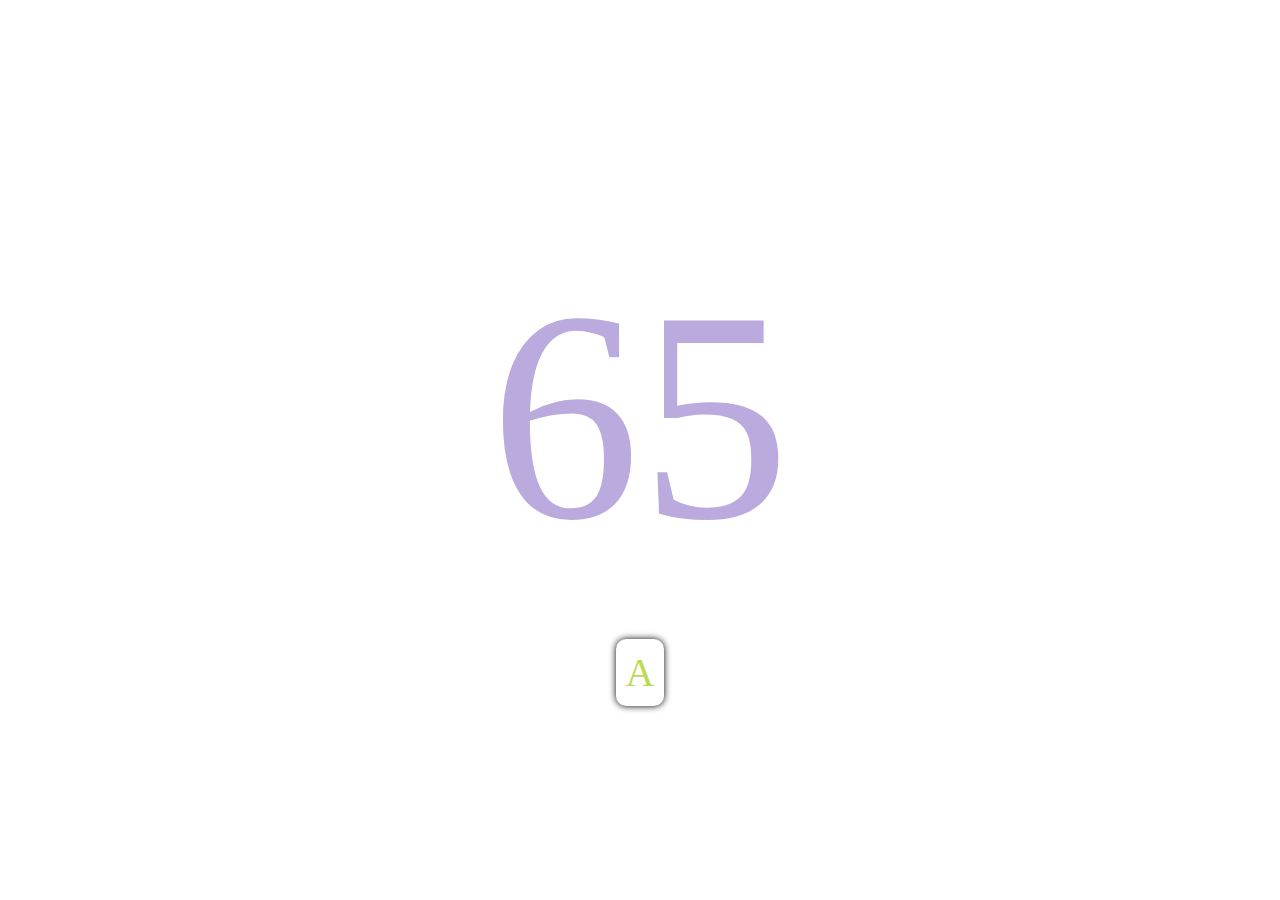
<file: key_code_viewer/index.html>
<!DOCTYPE html>
<html lang="en">
<head>
	<meta charset="UTF-8">
	<meta name="viewport" content="width=device-width, initial-scale=1.0">
	<title>Key Code Viewer</title>
	<link rel="stylesheet" href="style.css">
</head>
<body>
	<main class="main-container">
		<div class="key-code" id="key_code">65</div>
		<div class="key" id="key">a</div>
	</main>

	<script src="script.js"></script>
</body>
</html>
</file>
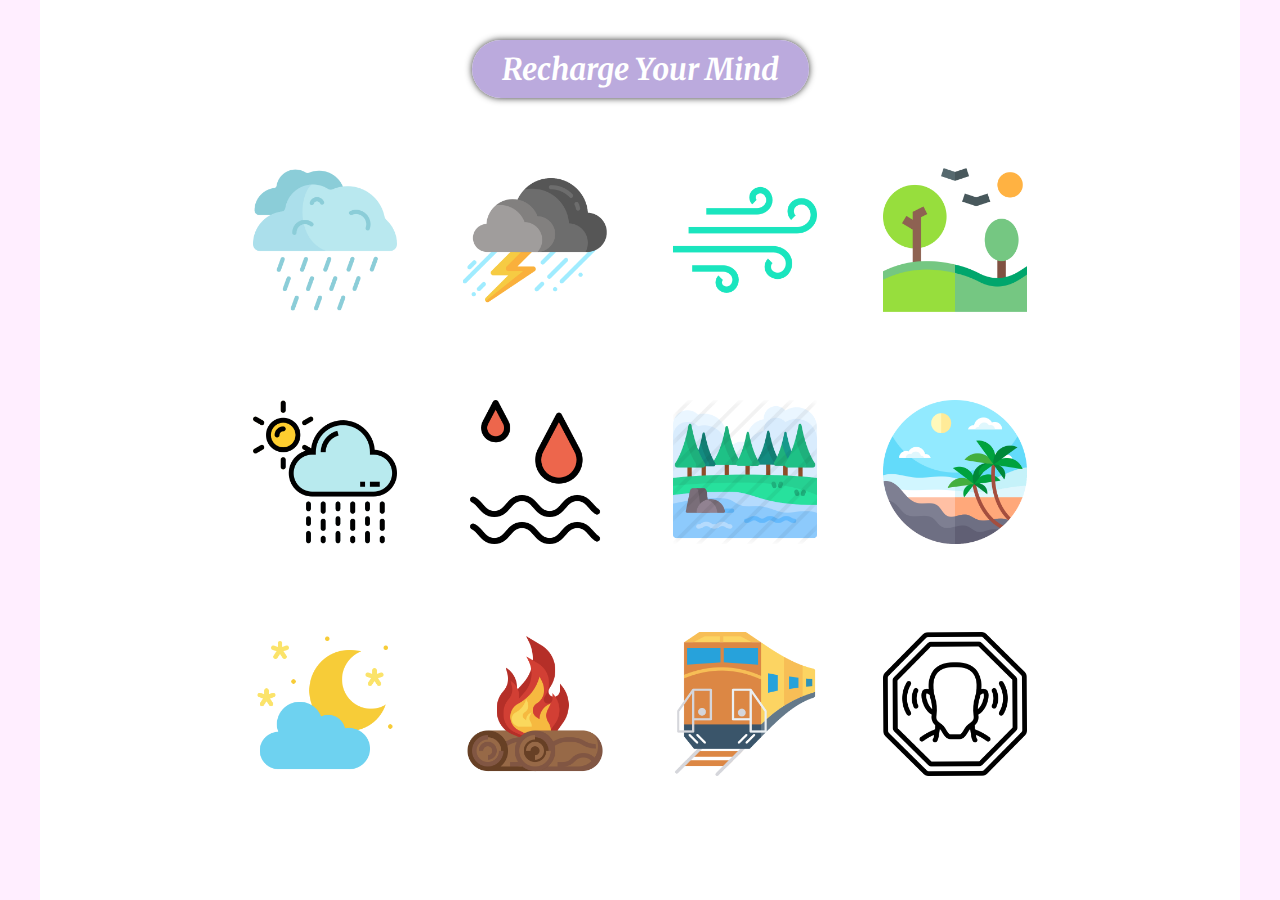
<file: mind_refrasher/index.html>
<!DOCTYPE html>
<html lang="en">
<head>
	<meta charset="UTF-8">
	<meta name="viewport" content="width=device-width, initial-scale=1.0">
	<title>Recharge Your Mind && Refrash Your Branin</title>
	<link rel="stylesheet" href="style.css">
</head>
<body>
	<div class="container-fluid">
		<div class="container">
			<div class="heading-wrap">
				<h2 class="heading animate">Recharge Your Mind</h2>
				<!-- <p class="small">Mixup your favorite sound & refrash your mind</p> -->
			</div>

			<div class="controller-wrap">
				<div class="grid-container">

					<div class="grid-item ss-controller" data-info="Rain Sound">
						<img src="icons/rain.png" alt="rain sound" class="icon" data-name="rain">
						<input type="range" name="volume" class="volume" min="0" max="1" step="0.1" value="1" data-name="rain">
					</div>

					<div class="grid-item ss-controller" data-info="Thunderstorm Sound">
						<img src="icons/thunderstorm.png" alt="thunderstorm sound" class="icon" data-name="thunderstorm">
						<input type="range" name="volume" class="volume" min="0" max="1" step="0.1" value="1" data-name="thunderstorm">
					</div>

					<div class="grid-item ss-controller" data-info="Air Flow Sound">
						<img src="icons/air_flow.png" alt="air flow sound" class="icon" data-name="air_flow">
						<input type="range" name="volume" class="volume" min="0" max="1" step="0.1" value="1" data-name="air_flow">
					</div>

					<div class="grid-item ss-controller" data-info="Bird Sound">
						<img src="icons/bird.png" alt="bird sound" class="icon" data-name="bird">
						<input type="range" name="volume" class="volume" min="0" max="1" step="0.1" value="1" data-name="bird">
					</div>

					<div class="grid-item ss-controller" data-info="Drizzling Sound">
						<img src="icons/drizzling.png" alt="drizzling sound" class="icon" data-name="drizzling">
						<input type="range" name="volume" class="volume" min="0" max="1" step="0.1" value="1" data-name="drizzling">
					</div>

					<div class="grid-item ss-controller" data-info="River Rain Sound">
						<img src="icons/river_rain.png" alt="river rain sound" class="icon" data-name="river_rain">
						<input type="range" name="volume" class="volume" min="0" max="1" step="0.1" value="1" data-name="river_rain">
					</div>

					<div class="grid-item ss-controller" data-info="River Sound">
						<img src="icons/river.png" alt="river sound" class="icon" data-name="river">
						<input type="range" name="volume" class="volume" min="0" max="1" step="0.1" value="1" data-name="river">
					</div>

					<div class="grid-item ss-controller" data-info="See Beach Sound">
						<img src="icons/see_beach.png" alt="see beach sound" class="icon" data-name="see_beach">
						<input type="range" name="volume" class="volume" min="0" max="1" step="0.1" value="1" data-name="see_beach">
					</div>

					<div class="grid-item ss-controller" data-info="Night Sound">
						<img src="icons/night.png" alt="night sound" class="icon" data-name="night">
						<input type="range" name="volume" class="volume" min="0" max="1" step="0.1" value="1" data-name="night">
					</div>

					<div class="grid-item ss-controller" data-info="Fire Burn Sound">
						<img src="icons/fire_burn.png" alt="fire burn sound" class="icon" data-name="fire_burn">
						<input type="range" name="volume" class="volume" min="0" max="1" step="0.1" value="1" data-name="fire_burn">
					</div>

					<div class="grid-item ss-controller" data-info="Train Sound">
						<img src="icons/train.png" alt="train sound" class="icon" data-name="train">
						<input type="range" name="volume" class="volume" min="0" max="1" step="0.1" value="1" data-name="train">
					</div>

					<div class="grid-item ss-controller" data-info="Noise Sound">
						<img src="icons/noise.png" alt="noise sound" class="icon" data-name="noise">
						<input type="range" name="volume" class="volume" min="0" max="1" step="0.1" value="1" data-name="noise">
					</div>

					</div>
				</div>
			</div>
		</div>
	</div>

	<!-- I'm keeping all media file here -->
	<div class="media-container">
		<audio src="media/rain.mp3" data-name="rain" class="d-none"></audio>
		<audio src="media/thunderstorm.mp3" data-name="thunderstorm" class="d-none"></audio>
		<audio src="media/air_flow.mp3" data-name="air_flow" class="d-none"></audio>
		<audio src="media/bird.mp3" data-name="bird" class="d-none"></audio>
		<audio src="media/drizzling.mp3" data-name="drizzling" class="d-none"></audio>
		<audio src="media/river_rain.mp3" data-name="river_rain" class="d-none"></audio>
		<audio src="media/river.mp3" data-name="river" class="d-none"></audio>
		<audio src="media/see_beach.mp3" data-name="see_beach" class="d-none"></audio>
		<audio src="media/night.mp3" data-name="night" class="d-none"></audio>
		<audio src="media/fire_burn.mp3" data-name="fire_burn" class="d-none"></audio>
		<audio src="media/train.mp3" data-name="train" class="d-none"></audio>
		<audio src="media/noise.mp3" data-name="noise" class="d-none"></audio>
	</div>

	<div class="tooltip-bg">
		<p></p>
		<span class="arrow"></span>
	</div>

	<script src="script.js"></script>
</body>
</html>
</file>
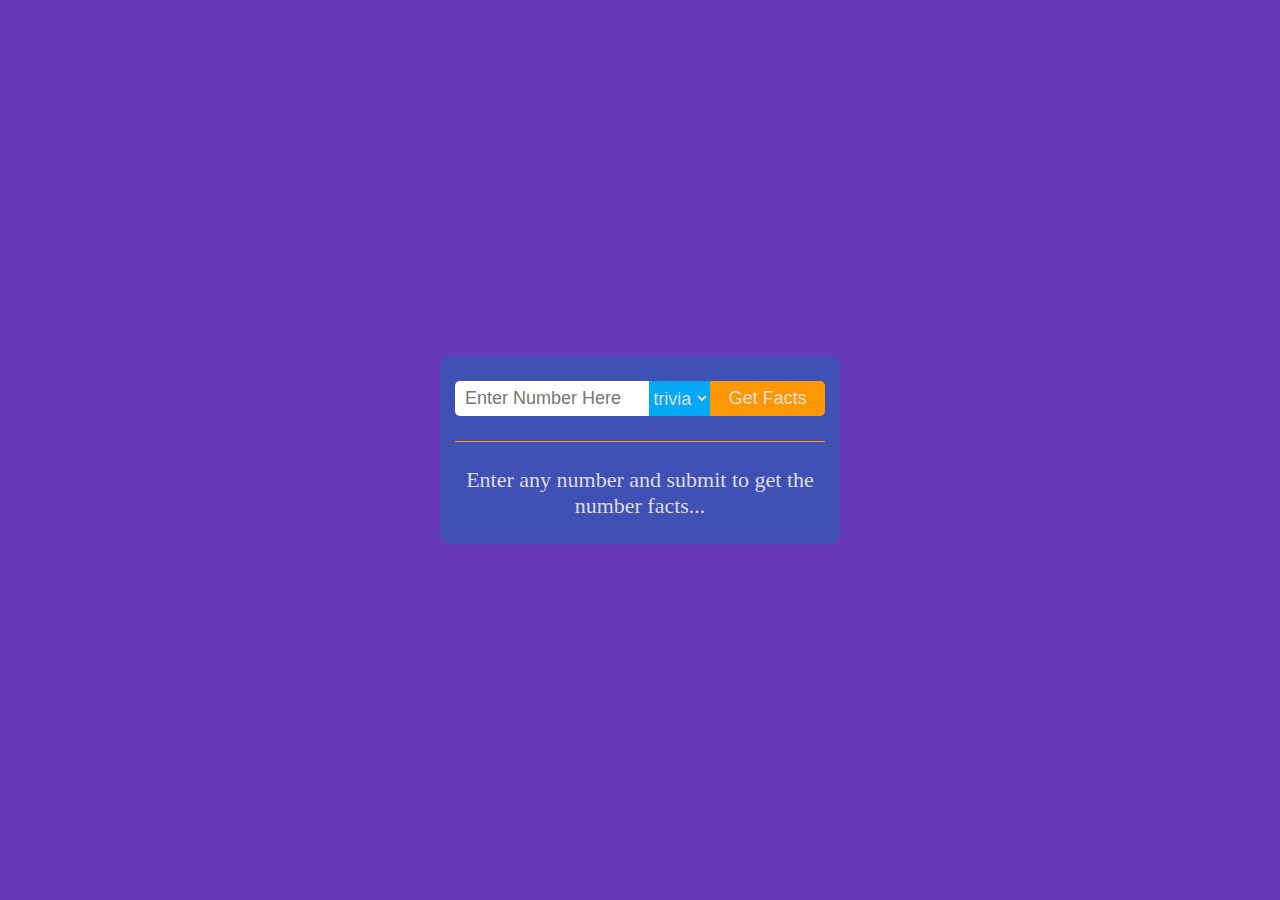
<file: numbers_facts/index.html>
<!DOCTYPE html>
<html lang="en">
<head>
	<meta charset="UTF-8">
	<meta name="viewport" content="width=device-width, initial-scale=1.0">
	<title>Number Facts</title>
	<link rel="stylesheet" href="style.css">
</head>
<body>
	<div class="container">
		<div class="card">
			<form class="form">
				<input type="text" class="number" name="number" placeholder="Enter Number Here">
				<select class="select" name="type">
					<option value="trivia" selected>trivia</option>
					<option value="year">year</option>
					<option value="date">date</option>
					<option value="math">math</option>
				</select>
				<button class="submit-btn" type="submit">Get Facts</button>
			</form>
			<div class="facts-wrap">
				Enter any number and submit to get the number facts...
			</div>
		</div>
	</div>
	<script src="script.js"></script>
</body>
</html>
</file>
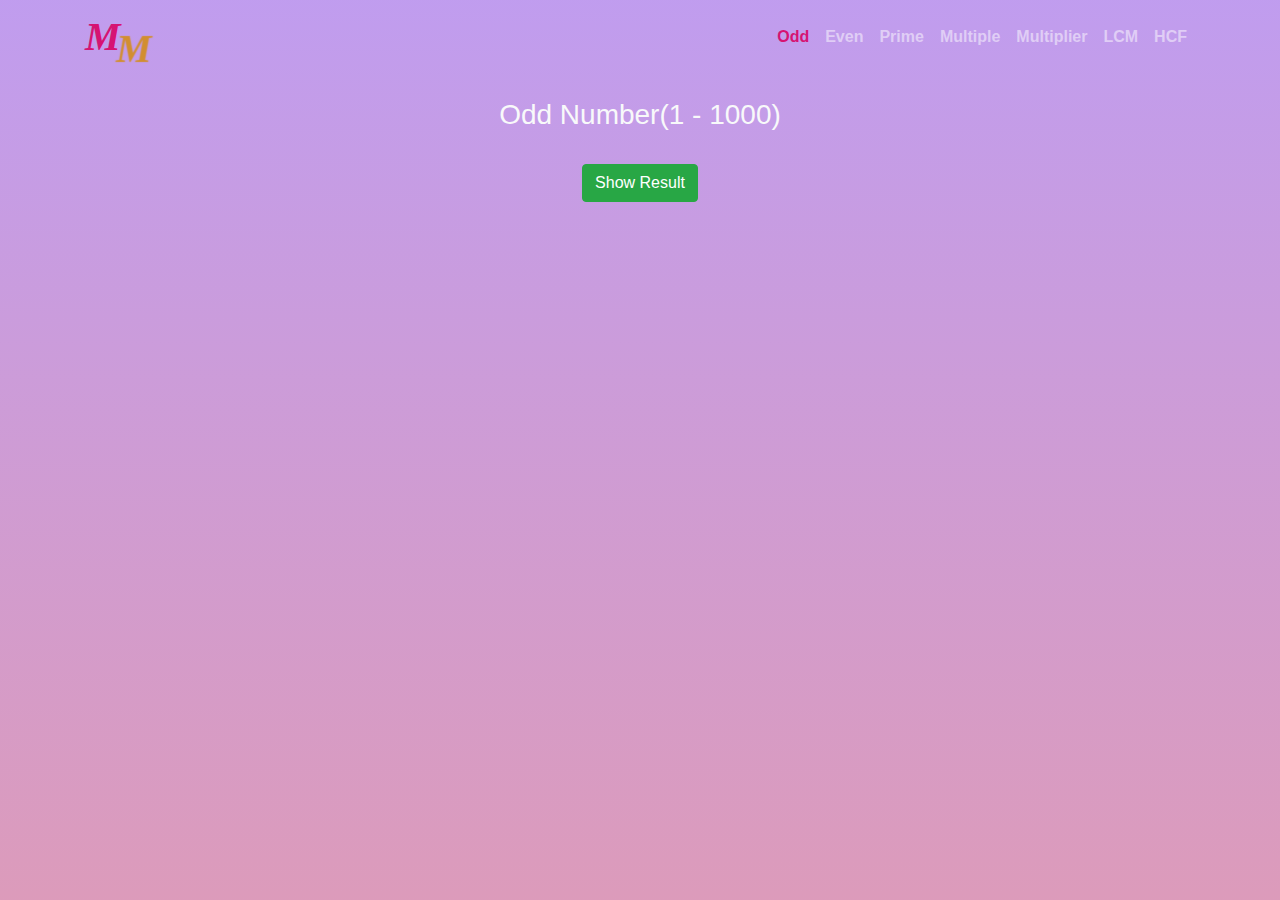
<file: playing_with_math/index.html>
<!DOCTYPE html>
<html lang="en">
<head>
	<meta charset="UTF-8">
	<meta name="viewport" content="width=device-width, initial-scale=1.0">
	<title>Playing With Math In JavaScript</title>

	<link rel="stylesheet" href="https://maxcdn.bootstrapcdn.com/bootstrap/4.0.0/css/bootstrap.min.css">
	<link rel="stylesheet" href="style.css">
</head>
<body>
	<div class="container-fluid">
		<nav class="navbar navbar-expand-md navbar-dark">
			<div class="container">
				<div class="navbar-brand">
					<a href="#" class="h3">M</a>
				</div>

				<button class="navbar-toggler bg-success" data-toggle="collapse" data-target="#btn_group">
					<span class="navbar-toggler-icon"></span>
				</button>

				<div class="navbar-collapse collapse" id="btn_group"> 
					<ul class="navbar-nav ml-auto">
						<li class="nav-item"><span class="nav-link" data-toggle="collapse" data-target="#odd_number" aria-expanded="true">Odd</span></li>
						<li class="nav-item"><span class="nav-link" data-toggle="collapse" data-target="#even_number">Even</span></li>
						<li class="nav-item"><span class="nav-link" data-toggle="collapse" data-target="#prime_number">Prime</span></li>
						<li class="nav-item"><span class="nav-link" data-toggle="collapse" data-target="#multiple">Multiple</span></li>
						<li class="nav-item"><span class="nav-link" data-toggle="collapse" data-target="#multiplier">Multiplier</span></li>
						<li class="nav-item"><span class="nav-link" data-toggle="collapse" data-target="#lcm_number">LCM</span></li>
						<li class="nav-item"><span class="nav-link" data-toggle="collapse" data-target="#hcf_number">HCF</span></li>
					</ul>
				</div>
			</div>
		</nav>

		<div class="container">
			<div class="playing-area" id="accordion">
				<div class="container show collapse" id="odd_number" data-parent="#accordion">
					<div class="container-heading py-4">
						<h3 class="text-center heading text-light">Odd Number(1 - 1000)</h3>
					</div>
					<div class="res-container row" id="odd_res_container">
						<button class="btn btn-success mx-auto" id="odd_res_btn">Show Result</button>
						<!-- This part comes from javascript -->
					</div>
				</div>

				<div class="container collapse" id="even_number" data-parent="#accordion">
					<div class="container-heading py-4">
						<h3 class="text-center heading text-light">Even Number(1 - 1000)</h3>
					</div>
					<div class="res-container row" id="even_res_container">
						<button class="btn btn-success mx-auto" id="even_res_btn">Show Result</button>
						<!-- This part comes from javascript -->
					</div>
				</div>

				<div class="container collapse" id="prime_number" data-parent="#accordion">
					<div class="container-heading py-4">
						<h3 class="text-center heading text-light">Prime Number(1 - 1000)</h3>
					</div>
					<div class="res-container row" id="prime_res_container">
						<button class="btn btn-success mx-auto" id="prime_res_btn">Show Result</button>
						<!-- This part comes from javascript -->
					</div>
				</div>

				<div class="container collapse" id="multiple" data-parent="#accordion">
					<div class="container-heading py-4">
						<h3 class="text-center heading text-light">Multiple Numbers</h3>
					</div>
					<div class="input-section mb-4">
						<div class="row">
							<div class="col-md-6 col-sm-9 mx-auto">
								<label for="lsg_input" class="text-light">Input Your Number Here :</label>
								<div class="input-group">
									<input type="number" class="form-control" id="lsg_input" value="24">
									<div class="input-group-append">
										<button class="btn btn-success" id="lsg_btn">Multiple</button>
									</div>
								</div>
							</div>
						</div>
					</div>
					<div class="res-container row" id="lsg_res_container">
						<!-- This part comes from javascript -->
					</div>
				</div>

				<div class="container collapse" id="multiplier" data-parent="#accordion">
					<div class="container-heading py-4">
						<h3 class="text-center heading text-light">Multiplier Numbers</h3>
					</div>
					<div class="input-section mb-4">
						<div class="row">
							<div class="col-md-6 col-sm-9 mx-auto">
								<label for="lsg_input" class="text-light">Input Your Number Here :</label>
								<div class="input-group">
									<input type="number" class="form-control" id="gsg_input" value="24">
									<div class="input-group-append">
										<button class="btn btn-success" id="gsg_btn">multiplier</button>
									</div>
								</div>
							</div>
						</div>
					</div>
					<div class="res-container row" id="gsg_res_container">
						<!-- This part comes from javascript -->
					</div>
				</div>

				<div class="container collapse" id="lcm_number" data-parent="#accordion">
					<div class="container-heading py-4">
						<h3 class="text-center heading text-light">Least Common Multiplier</h3>
					</div>
					<div class="input-section mb-4">
						<div class="row">
							<div class="col-md-6 col-sm-9 mx-auto">
								<div class="number-container mb-3 text-light" id="lcm_num_container"></div>
								<label for="lcm_input" class="text-light">Input Your Number Here :</label>
								<div class="input-group">
									<input type="number" class="form-control" id="lcm_input" value="24">
									<div class="input-group-append">
										<button class="btn btn-success" id="lcm_num_add_btn">Add Number</button>
									</div>
								</div>
							</div>
						</div>
					</div>
					<div class="res-container row" id="lcm_res_container">
						<button class="btn btn-success mx-auto" id="lcm_res_btn">Show Result</button>
						<!-- This part comes from javascript -->
					</div>
				</div>

				<div class="container collapse" id="hcf_number" data-parent="#accordion">
					<div class="container-heading py-4">
						<h3 class="text-center heading text-light">Highest Common Factor</h3>
					</div>
					<div class="input-section mb-4">
						<div class="row">
							<div class="col-md-6 col-sm-9 mx-auto">
								<div class="number-container mb-3 text-light" id="hcf_num_container"></div>
								<label for="hcf_input" class="text-light">Input Your Number Here :</label>
								<div class="input-group">
									<input type="number" class="form-control" id="hcf_input" value="24">
									<div class="input-group-append">
										<button class="btn btn-success" id="hcf_num_add_btn">Add Number</button>
									</div>
								</div>
							</div>
						</div>
					</div>
					<div class="res-container row" id="hcf_res_container">
						<button class="btn btn-success mx-auto" id="hcf_res_btn">Show Result</button>
						<!-- This part comes from javascript -->
					</div>
				</div>
			</div>
		</div>
	</div>

	<script src="https://code.jquery.com/jquery-3.2.1.slim.min.js"></script>
	<script src="https://cdnjs.cloudflare.com/ajax/libs/popper.js/1.12.9/umd/popper.min.js"></script>
	<script src="https://maxcdn.bootstrapcdn.com/bootstrap/4.0.0/js/bootstrap.min.js"></script>
	<script src="script.js"></script>
</body>
</html>
</file>
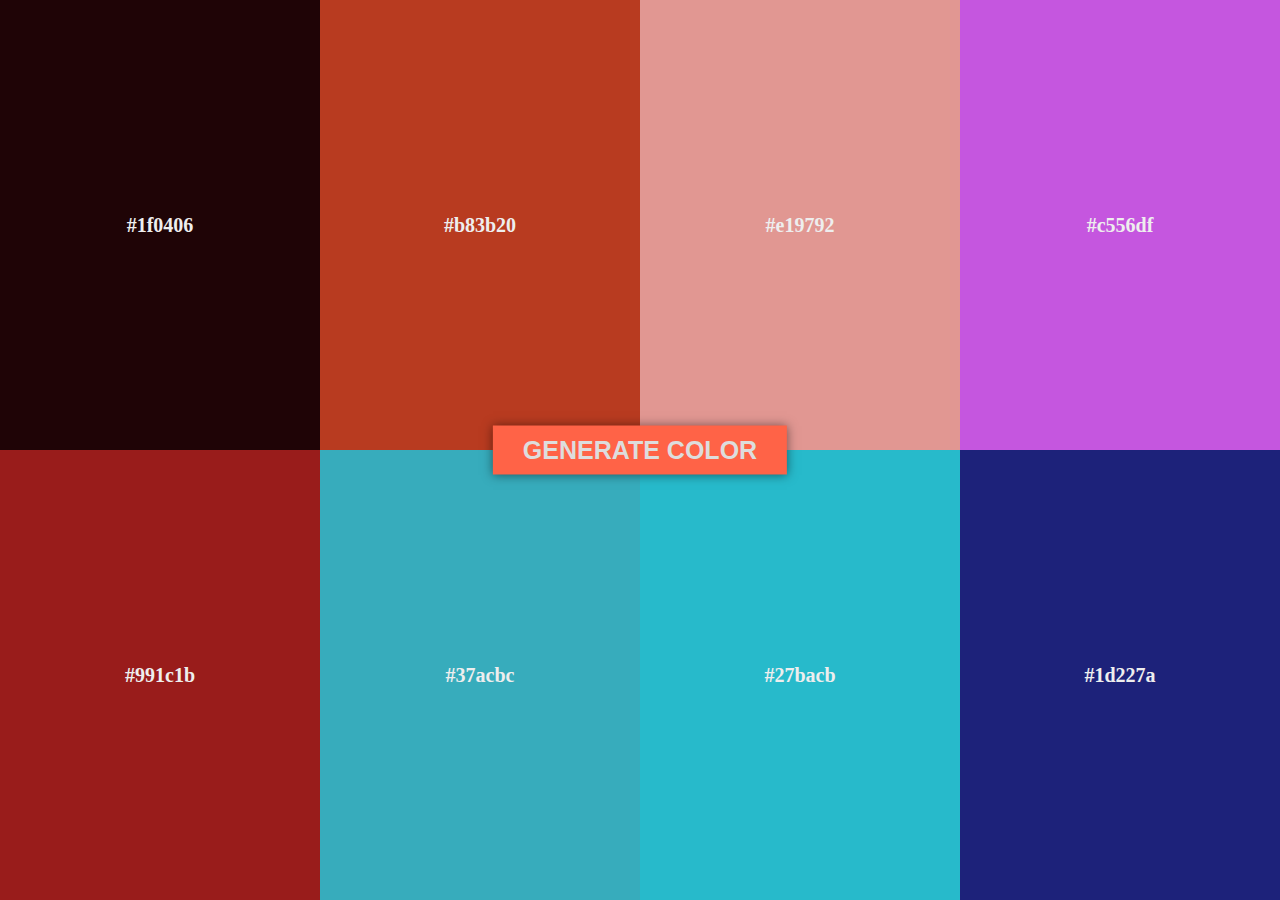
<file: random_color_generator/index.html>
<!DOCTYPE html>
<html lang="en">
<head>
	<meta charset="UTF-8">
	<meta name="viewport" content="width=device-width, initial-scale=1.0">
	<title>Random Color Generator</title>
	<link rel="stylesheet" href="style.css">
</head>
<body>
	<div class="grid">
<!-- <div class="item"><span class="code">#802423</span></div>
		<div class="item"><span class="code">#802423</span></div>
		<div class="item"><span class="code">#802423</span></div>
		<div class="item"><span class="code">#802423</span></div>
		<div class="item"><span class="code">#802423</span></div>
		<div class="item"><span class="code">#802423</span></div>
		<div class="item"><span class="code">#802423</span></div>
		<div class="item"><span class="code">#802423</span></div> -->
	</div>

	<button class="btn">Generate Color</button>
	<script src="script.js"></script>
</body>
</html>
</file>
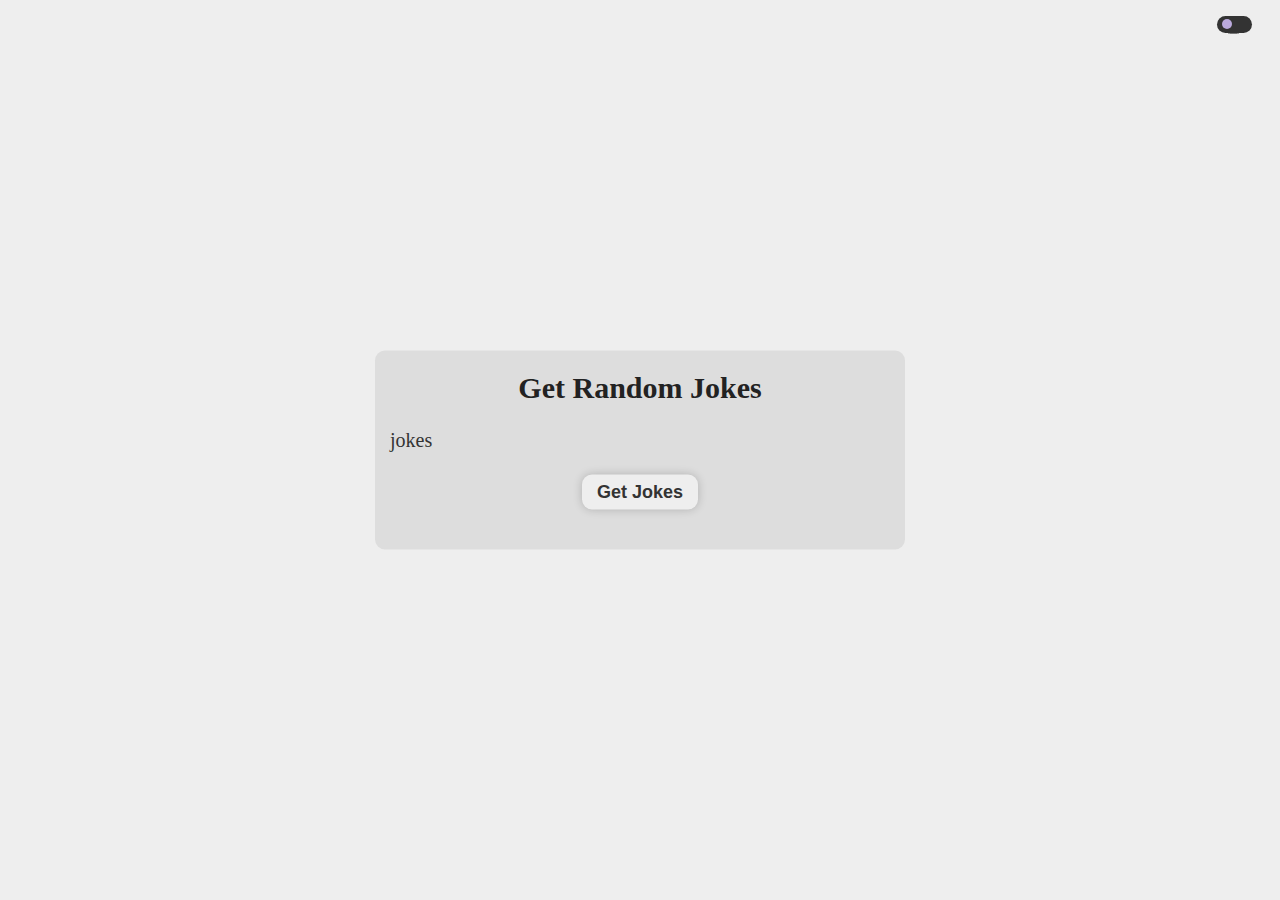
<file: random_jokes_generator/index.html>
<!DOCTYPE html>
<html lang="en">
<head>
	<meta charset="UTF-8">
	<meta name="viewport" content="width=device-width, initial-scale=1.0">
	<title>Html Theme Switcher</title>
	<link rel="stylesheet" href="style.css">
</head>
<body data-theme="light">
	<div class="container">
		<div class="card">
			<h2>Get Random Jokes</h2>
			<p class="jokes">jokes</p>
			<p class="link">
				<button>Get Jokes</button>
			</p>
		</div>
	</div>

	<div class="switcher-wrap">
		<input type="checkbox" class="switcher">
	</div>

	<script src="script.js"></script>
	
</body>
</html>
</file>
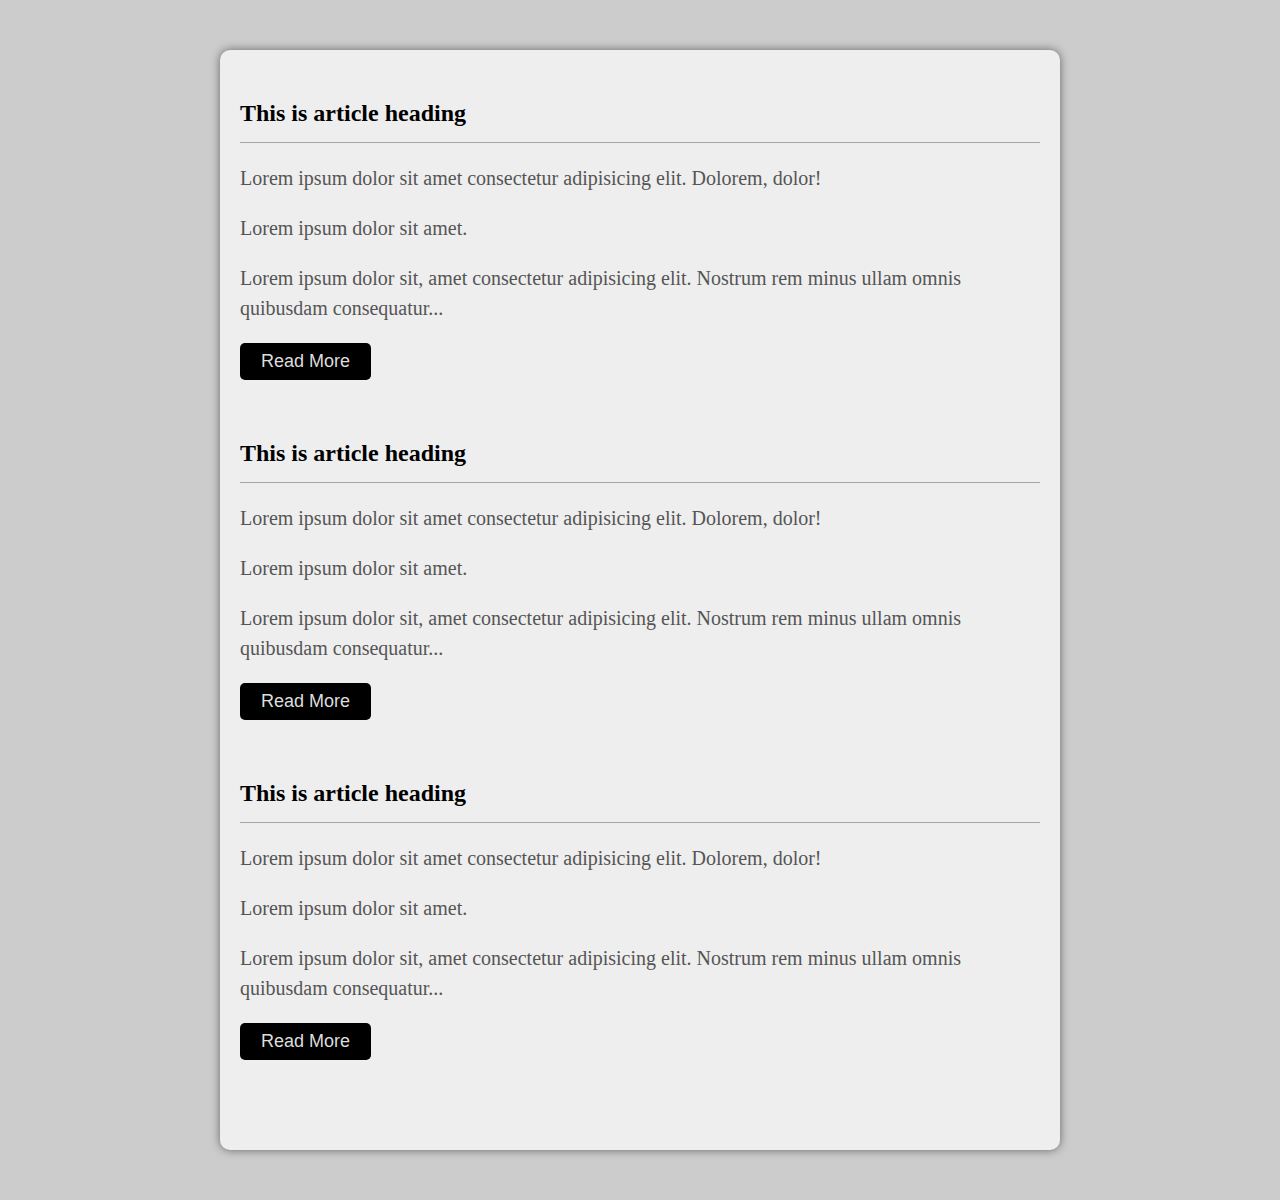
<file: show_moreNless/index.html>
<!DOCTYPE html>
<html lang="en">
<head>
	<meta charset="UTF-8">
	<meta name="viewport" content="width=device-width, initial-scale=1.0">
	<title>Show More And Less is Article</title>
	<link rel="stylesheet" href="style.css">
</head>
<body>
	<section>
		<article data-status="less">
			<h2>This is article heading</h2>
			
			<div class="text">
				<p>Lorem ipsum dolor sit amet consectetur adipisicing elit. Dolorem, dolor!</p>
				<p>Lorem ipsum dolor sit amet.</p>
				<p>Lorem ipsum dolor sit, amet consectetur adipisicing elit. Nostrum rem minus ullam omnis quibusdam consequatur ab aliquam, maxime quidem temporibus atque adipisci recusandae consequuntur voluptates nemo! Consequatur facere, ab laborum. lorem</p>

				<p>Lorem ipsum, dolor, sit amet consectetur adipisicing elit. Minima, veniam harum maxime perspiciatis quidem corporis corrupti neque nisi, rerum excepturi dolor eius modi eligendi recusandae accusantium atque dolorum, laudantium ab? Lorem ipsum dolor sit amet consectetur adipisicing elit. Tempora, dolores? Consequatur, cumque tempora inventore sed unde ipsa aperiam omnis neque cum voluptate tempore dicta atque quia fugiat animi itaque vel?</p>
			</div>

			<button data-tag="button">Read More</button>
		</article>
		<article data-status="less">
			<h2>This is article heading</h2>
			
			<div class="text">
				<p>Lorem ipsum dolor sit amet consectetur adipisicing elit. Dolorem, dolor!</p>
				<p>Lorem ipsum dolor sit amet.</p>
				<p>Lorem ipsum dolor sit, amet consectetur adipisicing elit. Nostrum rem minus ullam omnis quibusdam consequatur ab aliquam, maxime quidem temporibus atque adipisci recusandae consequuntur voluptates nemo! Consequatur facere, ab laborum. lorem</p>

				<p>Lorem ipsum, dolor, sit amet consectetur adipisicing elit. Minima, veniam harum maxime perspiciatis quidem corporis corrupti neque nisi, rerum excepturi dolor eius modi eligendi recusandae accusantium atque dolorum, laudantium ab? Lorem ipsum dolor sit amet consectetur adipisicing elit. Tempora, dolores? Consequatur, cumque tempora inventore sed unde ipsa aperiam omnis neque cum voluptate tempore dicta atque quia fugiat animi itaque vel?</p>
			</div>

			<button data-tag="button">Read More</button>
		</article>
		<article data-status="less">
			<h2>This is article heading</h2>
			
			<div class="text">
				<p>Lorem ipsum dolor sit amet consectetur adipisicing elit. Dolorem, dolor!</p>
				<p>Lorem ipsum dolor sit amet.</p>
				<p>Lorem ipsum dolor sit, amet consectetur adipisicing elit. Nostrum rem minus ullam omnis quibusdam consequatur ab aliquam, maxime quidem temporibus atque adipisci recusandae consequuntur voluptates nemo! Consequatur facere, ab laborum. lorem</p>

				<p>Lorem ipsum, dolor, sit amet consectetur adipisicing elit. Minima, veniam harum maxime perspiciatis quidem corporis corrupti neque nisi, rerum excepturi dolor eius modi eligendi recusandae accusantium atque dolorum, laudantium ab? Lorem ipsum dolor sit amet consectetur adipisicing elit. Tempora, dolores? Consequatur, cumque tempora inventore sed unde ipsa aperiam omnis neque cum voluptate tempore dicta atque quia fugiat animi itaque vel?</p>
			</div>

			<button data-tag="button">Read More</button>
		</article>
	</section>
	<script src="script.js"></script>
</body>
</html>
</file>
<file: key_code_viewer/style.css>
* {
	margin: 0;
	padding: 0;
	box-sizing: border-box;
}

.main-container {
	width: 100%;
	height: 100vh;
	display: flex;
	justify-content: center;
	align-items: center;
	flex-direction: column;
}

.key-code {
	font-size: 300px;
	margin: 50px 0;
	color: #bad;
}

.key {
	font-size: 40px;
	padding: 10px;
	text-transform: uppercase;
	box-shadow: 0 0 7px black;
	color: #bada55;
	border-radius: 10px;
}
</file>
<file: mind_refrasher/style.css>
@import url('https://fonts.googleapis.com/css2?family=Merriweather:ital,wght@0,300;0,400;0,700;1,300;1,400;1,700&display=swap');

*, body {
	margin: 0;
	padding: 0;
	box-sizing: border-box;
	font-family: 'Merriweather', serif;
}

.container-fluid {
	background: #fef;
	color: #222;
}

.container {
	width: 100%;
	max-width: 1200px;
	margin: 0 auto;
	padding: 0 15px;
	background: #fff;
	height: auto;
	min-height: 100vh;
}

.heading-wrap {
	text-align: center;
	padding: 50px 0 30px 0;
}

.heading {
	font-style: italic;
	font-size: 30px;
	padding: 10px 30px;
	border-radius: 30px;
	display: inline;
}

.heading.animate {
	background: #bad;
	box-shadow: 0 0 7px #333;
	color: #fff;
}

.controller-wrap {
	padding: 30px 0;
}

.grid-container {
	display: grid;
	grid-gap: 30px 10px;
	grid-template-columns: repeat(4, auto);
	justify-content: center;
}

.grid-item {
	max-width: 200px;
	padding: 20px;
	display: flex;
	justify-content: center;
	align-items: center;
	flex-direction: column;
}

.ss-controller .icon {
	width: 90%;
	margin-bottom: 15px;
	cursor: pointer;
}

.ss-controller .volume {
	height: 3px;
	cursor: pointer;
	visibility: hidden;
	opacity: 0;
}

.ss-controller .volume.active {
	visibility: visible;
	opacity: 1;
}

.media-container, .d-none {
	visibility: hidden;
	opacity: 0;
	display: none;
}

/*tooltip styling*/
.tooltip-bg {
	background: #bad;
	position: absolute;
	top: 0;
	left: 0;
	padding: 7px 20px;
	border-radius: 20px;
	color: #eee;
	box-shadow: 0 0 10px #333;
	transition: all .2s;
	visibility: hidden;
	opacity: 0;
}

.tooltip-bg.open {
	visibility: visible;
	opacity: 1;
}

.tooltip-bg .arrow {
	width: 15px;
	height: 15px;
	display: block;
	border-width: 10px;
	border-style: solid;
	border-color: #bad transparent transparent transparent;
	position: absolute;
	top: 100%;
	left: 50%;
	transform: translateX(-50%);
}



/*Media style*/
@media(max-width: 700px) {
	.grid-container {
		grid-template-columns: repeat(2, auto);
	}
}

@media(max-width: 400px) {
	.grid-container {
		grid-template-columns: repeat(1, auto);
	}
}
</file>
<file: numbers_facts/style.css>
* {
	margin: 0;
	padding: 0;
	box-sizing: border-box;
}

body {
  width: 100%;
  height: 100vh;
  position: relative;
  background: #673ab7;
  padding: 15px;
  font-size: 20px;
}

.card {
	position: absolute;
	top: 50%;
	left: 50%;
	transform: translate(-50%, -50%);
	padding: 25px 15px;
	width: 100%;
	max-width: 400px;
	background: #3f51b5;
	color: #ddd;
	border-radius: 10px;
}

.form {
	padding-bottom: 25px;
	display: flex;
	border-bottom: 1px solid #ff9800;
}

.number {
	padding: 5px 10px;
	border: 0px;
	outline: none;
	width: 100%;
	font-size: 18px;
	border-radius: 5px 0 0 5px;
}

.select {
	border: 0px;
	outline: none;
	background: #03a9f4;
	color: #ddd;
	font-size: 18px;
	cursor: pointer;
}

.submit-btn {
	border: 0px;
	outline: none;
	font-size: 18px;
	padding: 7px 15px;
	width: 200px;
	background: #ff9800;
	color: #ddd;
	cursor: pointer;
	border-radius: 0 5px 5px 0;
}

.facts-wrap {
	font-size: 22px;
	text-align: center;
	padding-top: 25px;
}
</file>
<file: playing_with_math/style.css>
*, .container-fluid {
	margin: 0;
	padding: 0;
	box-sizing: border-box;
}

body {
	min-height: 100vh;
	background-image: linear-gradient(rgba(98, 9, 214, .4), rgba(168, 5, 84, .4)), url('https://leverageedu.com/blog/wp-content/uploads/2020/07/Branches-of-Mathematics.png');
	background-position: center center;
	background-attachment: fixed;
	background-size: cover;
}

body a:hover {
	text-decoration: none;
}

body .btn:focus, body .form-control:focus {
	box-shadow: 0 0 0 black;
	border-color: #d61372;
}

.navbar-brand a {
	color: #d61372;
	font-family: times;
	font-style: italic;
	text-shadow: 31px 12px 1px #d28e30;
	font-size: 40px;
	font-weight: 700;
}

.nav-link {
	cursor: pointer;
	font-weight: 600;
}

.nav-link[aria-expanded="true"] {
	color: #d61372 !important;
}
</file>
<file: random_color_generator/style.css>
* {
	margin: 0;
	padding: 0;
	box-sizing: border-box;
}

body {
	width: 100%;
	height: 100vh;
	position: relative;
}

.grid {
	width: 100%;
	height: 100%;
	display: grid;
	grid-template-columns: repeat(4, 1fr);
}

.item {
	display: flex;
	justify-content: center;
	align-items: center;
	cursor: copy;
}

.item textarea {
	display: none;
}

.item .code {
	color: #eee;
	font-size: 20px;
	font-weight: 700;
}

.btn {
	padding: 10px 30px;
	background: tomato;
	border: 0px;
	outline: none;
	position: absolute;
	top: 50%;
	left: 50%;
	transform: translate(-50%, -50%);
	color: #ddd;
	font-size: 25px;
	cursor: pointer;
	z-index: 99;
	box-shadow: 0 0 10px rgba(0, 0, 0, .5);
	text-transform: uppercase;
	font-weight: 700;
}

.btn:active {
	transform: translate(-50%, -50%) scale(.98);
}
</file>
<file: random_jokes_generator/style.css>
* {
	margin: 0;
	padding: 0;
	box-shadow: border-box;
}

body[data-theme="light"] {
	--bg: #eee;
	--card-bg: #ddd;
	--heading: #222;
	--text: #333;
}

body[data-theme="dark"] {
	--bg: #222;
	--card-bg: #333;
	--heading: #ccc;
	--text: #eee;
}

body, .container {
	width: 100%;
	height: 100vh;
	position: relative;
	background: var(--bg);
}

.card {
	width: 100%;
	max-width: 500px;
	padding: 20px 15px;
	background: var(--card-bg);
	position: absolute;
	top: 50%;
	left: 50%;
	transform: translate(-50%, -50%);
	border-radius: 10px;
}

.card h2 {
	font-size: 30px;
	text-align: center;
	color: var(--heading);
	margin-bottom: 20px;
}

.card .jokes {
	font-size: 20px;
	color: var(--text);
	line-height: 30px;
	text-align: justify;
}

.card .link {
	text-align: center;
	margin: 20px 0;
}

.card button {
	color: var(--text);
	background: var(--bg);
	padding: 7px 15px;
	border-radius: 10px;
	font-size: 18px;
	border: 0px;
	outline: none;
	font-weight: 700;
	cursor: pointer;
	box-shadow: 0 0 10px rgba(0,0,0, .2);
}

.card button:active {
	transform: scale(.95);
}

.switcher-wrap {
	position: absolute;
	top: 20px;
	right: 40px;
}

.switcher {
	position: relative;
	cursor: pointer;
}

.switcher::before {
	content: '';
	position: absolute;
	width: 35px;
	height: 17px;
	background: #333;
	top: -5px;
	left: -10px;
	border-radius: 20px;
	transition: background .2s ease;
}

.switcher::after {
	content: '';
	position: absolute;
	width: 10px;
	height: 10px;
	top: -2px;
	left: -5px;
	background: #bad;
	border-radius: 50%;
	transition: .2s ease;
}

.switcher:checked::before {
	background: #ddd;
}

.switcher:checked::after {
	left: 10px;
}
</file>
<file: show_moreNless/style.css>
html {
	scroll-behavior: smooth;
}

body {
	margin: 0;
	padding: 0;
	box-sizing: border-box;
	background: #ccc;
	padding: 50px 15px;
}

section {
	width: 100%;
	max-width: 800px;
	margin: 0 auto;
	padding: 30px 20px;
	background: #eee;
	border-radius: 10px;
	box-shadow: 0 0 10px rgba(0, 0, 0, .5);
}

article {
	margin-bottom: 60px;
}

article[data-status="less"] .full {
	display: none;
}

article[data-status="full"] .less {
	display: none;
}

article h2 {
	padding-bottom: 15px;
	border-bottom: 1px solid rgba(0, 0, 0, .3)
}

article p {
	font-size: 20px;
	line-height: 30px;
	color: #555;
}

article button {
	border: 1px solid rgba(0, 0, 0, .4);
	outline: none;
	background: #000;
	color: #ddd;
	font-size: 18px;
	padding: 7px 20px;
	cursor: pointer;
	border-radius: 5px;
}

article button:active {
	transform: scale(.97);
}
</file>
